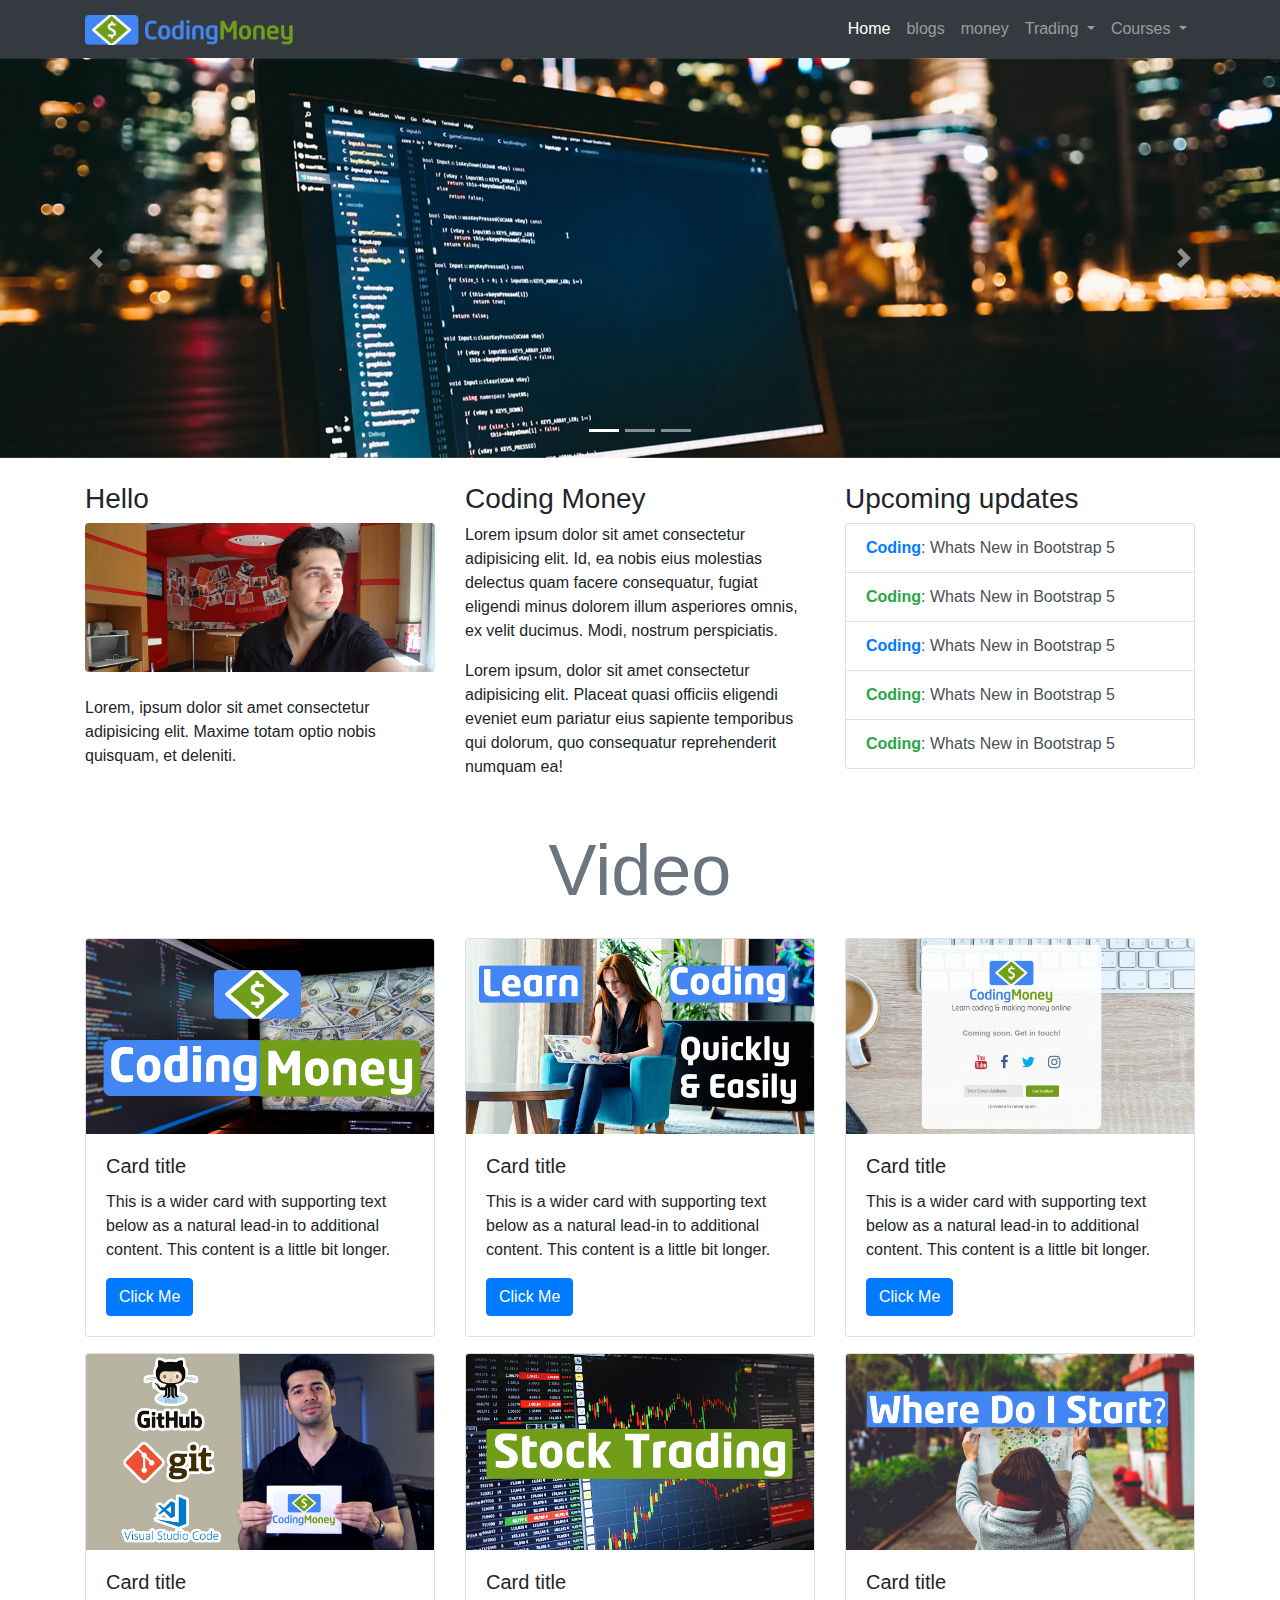
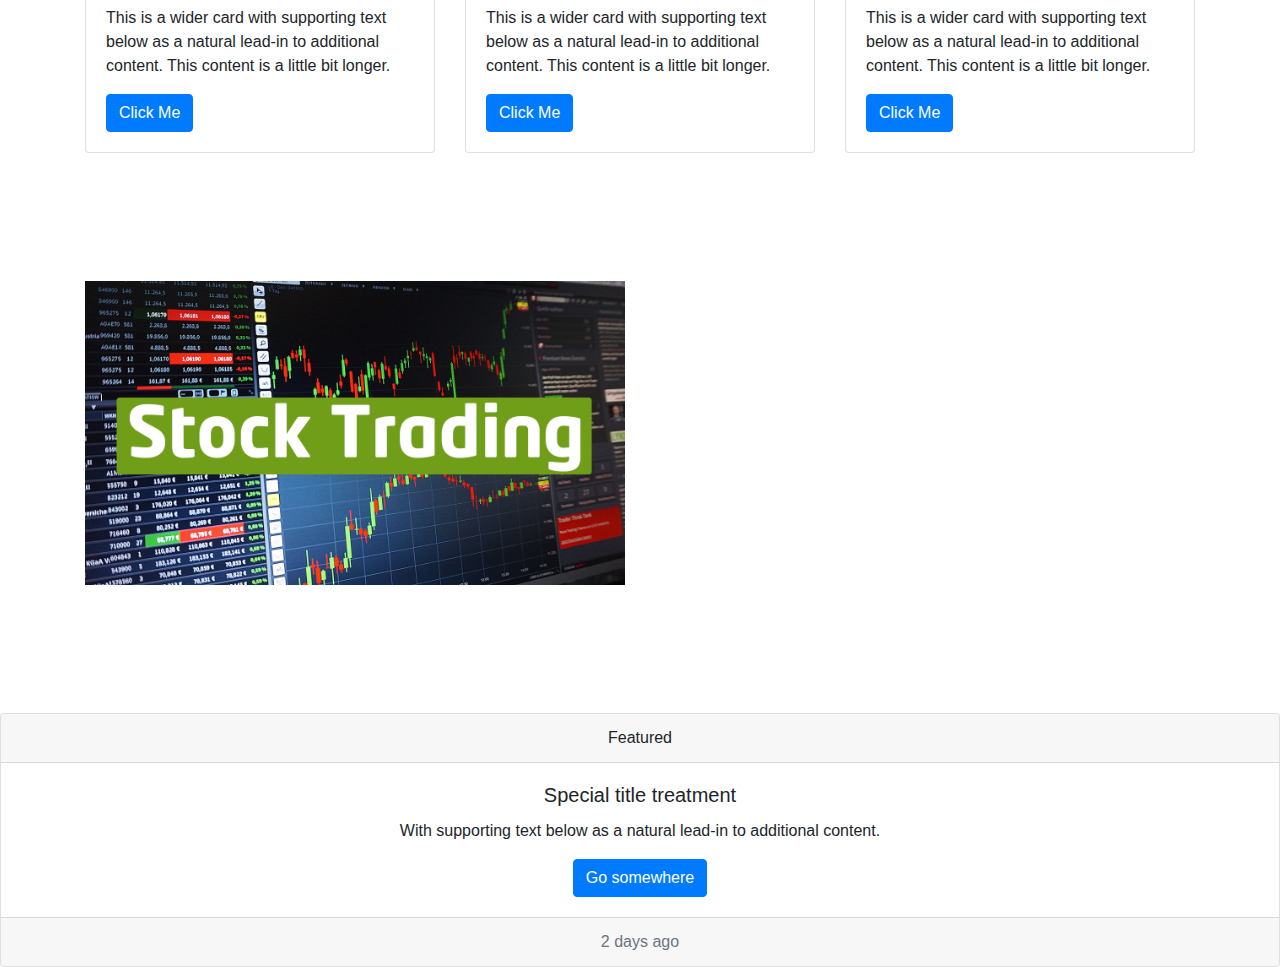
<file: index.html>
<!doctype html>
<html lang="en">
  <head>
    <!-- Required meta tags -->
    <meta charset="utf-8">
    <meta name="viewport" content="width=device-width, initial-scale=1, shrink-to-fit=no">

    <!-- Bootstrap CSS -->
    <link rel="stylesheet" href="https://cdn.jsdelivr.net/npm/bootstrap@4.4.1/dist/css/bootstrap.min.css" integrity="sha384-Vkoo8x4CGsO3+Hhxv8T/Q5PaXtkKtu6ug5TOeNV6gBiFeWPGFN9MuhOf23Q9Ifjh" crossorigin="anonymous">

      <link rel="stylesheet" href="style.css">
    <title>Coding Money</title>
  </head>
  <body>
    <!-- nav bar -->

    <nav class="navbar navbar-expand-lg navbar-dark bg-dark">
        <div class="container">
        <a class="navbar-brand" href="/index.html"><img src="logo.png" alt="" height="30"></a>
        <button class="navbar-toggler" type="button" data-toggle="collapse" data-target="#navbarNavDropdown" aria-controls="navbarNavDropdown" aria-expanded="false" aria-label="Toggle navigation">
          <span class="navbar-toggler-icon"></span>
        </button>
        <div class="collapse navbar-collapse" id="navbarNavDropdown">
          <ul class="navbar-nav ml-auto">
            <li class="nav-item active">
              <a class="nav-link" href="/index.html/index.html">Home <span class="sr-only">(current)</span></a>
            </li>
            <li class="nav-item">
              <a class="nav-link" href="/index.html/blog.html">blogs</a>
            </li>
            <li class="nav-item">
              <a class="nav-link" href="/index.html/index.html">money</a>
            </li>
            <li class="nav-item dropdown">
              <a class="nav-link dropdown-toggle" href="#" id="navbarDropdownMenuLink" role="button" data-toggle="dropdown" aria-haspopup="true" aria-expanded="false">
                Trading
              </a>
              <div class="dropdown-menu" aria-labelledby="navbarDropdownMenuLink">
                <a class="dropdown-item" href="#">Action</a>
                <a class="dropdown-item" href="#">Another action</a>
                <a class="dropdown-item" href="#">Something else here</a>
              </div>
            </li>
            <li class="nav-item dropdown">
              <a class="nav-link dropdown-toggle" href="#" id="navbarDropdownMenuLink" role="button" data-toggle="dropdown" aria-haspopup="true" aria-expanded="false">
                Courses
              </a>
              <div class="dropdown-menu" aria-labelledby="navbarDropdownMenuLink">
                <a class="dropdown-item" href="#">Action</a>
                <a class="dropdown-item" href="#">Another action</a>
                <a class="dropdown-item" href="#">Something else here</a>
              </div>
            </li>
          </ul>
        </div>
    </div>
      </nav>

      <!-- navbar ends -->


      <!-- carousel -->


      <div id="carouselExampleIndicators" class="carousel slide" data-ride="carousel">
        <ol class="carousel-indicators">
          <li data-target="#carouselExampleIndicators" data-slide-to="0" class="active"></li>
          <li data-target="#carouselExampleIndicators" data-slide-to="1"></li>
          <li data-target="#carouselExampleIndicators" data-slide-to="2"></li>
        </ol>
        <div class="carousel-inner">
          <div class="carousel-item active">
            <img src="bg-3.jpg" class="d-block w-100" alt="...">
          </div>
          <div class="carousel-item">
            <img src="bg-1.jpg" class="d-block w-100" alt="...">
          </div>
          <div class="carousel-item">
            <img src="bg-2.jpg" class="d-block w-100" alt="...">
          </div>
        </div>
        <a class="carousel-control-prev" href="#carouselExampleIndicators" role="button" data-slide="prev">
          <span class="carousel-control-prev-icon" aria-hidden="true"></span>
          <span class="sr-only">Previous</span>
        </a>
        <a class="carousel-control-next" href="#carouselExampleIndicators" role="button" data-slide="next">
          <span class="carousel-control-next-icon" aria-hidden="true"></span>
          <span class="sr-only">Next</span>
        </a>
      </div>


    <!-- carousel ends-->


    <div class="container pt-4">
<!-- about -->

        <div class="row">
            <div class="col-lg">
                <div class="mb-4">
                    <h3>Hello</h3>
                    <img src="placeholder.jpg" alt="" class="img-fluid mb-4 rounded">
                    <p>Lorem, ipsum dolor sit amet consectetur adipisicing elit. Maxime totam optio nobis quisquam, et deleniti.</p>
                </div>
            </div>

            <div class="col-lg">
                <div class="mb-4">
                    <h3>Coding Money</h3>
                    <p>Lorem ipsum dolor sit amet consectetur adipisicing elit. Id, ea nobis eius molestias delectus quam facere consequatur, fugiat eligendi minus dolorem illum asperiores omnis, ex velit ducimus. Modi, nostrum perspiciatis.</p>
                    <p>Lorem ipsum, dolor sit amet consectetur adipisicing elit. Placeat quasi officiis eligendi eveniet eum pariatur eius sapiente temporibus qui dolorum, quo consequatur reprehenderit numquam ea!</p>
                </div>
            </div>

            <div class="col-lg">
                <div class="mb-4">
                    <h3>Upcoming updates</h3>
                    <div class="list-group">
                        <a href="" class="list-group-item list-group-item-action"><strong class="text-primary">Coding</strong>: Whats New in Bootstrap 5</a>
                        <a href="" class="list-group-item list-group-item-action"><strong class="text-success">Coding</strong>: Whats New in Bootstrap 5</a>
                        <a href="" class="list-group-item list-group-item-action"><strong class="text-primary">Coding</strong>: Whats New in Bootstrap 5</a>
                        <a href="" class="list-group-item list-group-item-action"><strong class="text-success">Coding</strong>: Whats New in Bootstrap 5</a>
                        <a href="" class="list-group-item list-group-item-action"><strong class="text-success">Coding</strong>: Whats New in Bootstrap 5</a>
                    </div>
                </div>
            </div>
        </div>

<!-- about ends-->

<!-- video -->

        <h1 class="display-3 text-center text-muted my-4">Video</h1>
        <div class="row">
            <div class="col-md-6 col-lg-4">
                <div class="card mb-3">
                    <a href="https://www.youtube.com/watch?v=Dr2rfJTnPBI"><img src="vid-1.png" class="card-img-top" alt="..."></a>
                    <div class="card-body">
                      <h5 class="card-title">Card title</h5>
                      <p class="card-text">This is a wider card with supporting text below as a natural lead-in to additional content. This content is a little bit longer.</p>
                      <a class="btn btn-primary" href="https://www.youtube.com/watch?v=Dr2rfJTnPBI" role="button">Click Me</a>
                    </div>
                  </div>
            </div>
            <div class="col-md-6 col-lg-4">
                <div class="card mb-3">
                    <img src="vid-2.png" class="card-img-top" alt="...">
                    <div class="card-body">
                      <h5 class="card-title">Card title</h5>
                      <p class="card-text">This is a wider card with supporting text below as a natural lead-in to additional content. This content is a little bit longer.</p>
                      <a class="btn btn-primary" href="https://www.youtube.com/watch?v=Dr2rfJTnPBI" role="button">Click Me</a>
                    </div>
                  </div>
            </div>
            <div class="col-md-6 col-lg-4">
                <div class="card mb-3">
                    <img src="vid-3.jpg" class="card-img-top" alt="...">
                    <div class="card-body">
                      <h5 class="card-title">Card title</h5>
                      <p class="card-text">This is a wider card with supporting text below as a natural lead-in to additional content. This content is a little bit longer.</p>
                      <a class="btn btn-primary" href="https://www.youtube.com/watch?v=Dr2rfJTnPBI" role="button">Click Me</a>
                    </div>
                  </div>
            </div>
            <div class="col-md-6 col-lg-4">
                <div class="card mb-3">
                    <img src="vid-4.jpg" class="card-img-top" alt="...">
                    <div class="card-body">
                      <h5 class="card-title">Card title</h5>
                      <p class="card-text">This is a wider card with supporting text below as a natural lead-in to additional content. This content is a little bit longer.</p>
                      <a class="btn btn-primary" href="https://www.youtube.com/watch?v=Dr2rfJTnPBI" role="button">Click Me</a>
                    </div>
                  </div>
            </div>
            <div class="col-md-6 col-lg-4">
                <div class="card mb-3">
                    <img src="vid-5.png" class="card-img-top" alt="...">
                    <div class="card-body">
                      <h5 class="card-title">Card title</h5>
                      <p class="card-text">This is a wider card with supporting text below as a natural lead-in to additional content. This content is a little bit longer.</p>
                      <a class="btn btn-primary" href="https://www.youtube.com/watch?v=Dr2rfJTnPBI" role="button">Click Me</a>
                    </div>
                  </div>
            </div>
            <div class="col-md-6 col-lg-4">
                <div class="card mb-3">
                    <img src="vid-6.png" class="card-img-top" alt="...">
                    <div class="card-body">
                      <h5 class="card-title">Card title</h5>
                      <p class="card-text">This is a wider card with supporting text below as a natural lead-in to additional content. This content is a little bit longer.</p>
                      <a class="btn btn-primary" href="https://www.youtube.com/watch?v=Dr2rfJTnPBI" role="button">Click Me</a>
                    </div>
                  </div>
            </div>
        </div>


<!-- video ends-->



</div><!-- container ends -->

<!-- parallex -->

<section class=" bg-color more-info-section">
  <div class="container">
    <div class="row ">
      
       <div class="col-12 col-md-14 col-lg-6 img-section1">
          <figure>
            <img src="vid-5.png" alt="" class="img-fluid">
          </figure>
      </div> 

       <div class=" col-12 col-md-12 col-lg-6 d-flex flex-column justify-content-center align-items-start">
        <h1 class="text-capitalize fw-bolder text-white">Sharks do not have bones.</h1>
        <p class="mt-3 mb-5 para-width text-white">Sharks use their gills to filter oxygen from the water. They are a special type of fish known as "elasmobranchs", which translates into fish made of cartilaginous tissues—the clear gristly stuff that your ears and nose tip are made of. This category also includes rays, sawfish, and skates. Their cartilaginous skeletons are much lighter than true bone and their large livers are full of low-density oils, both helping them to be buoyant.</p>
      </div> 
       
     
      
    </div>
  </div>
</section>



<!-- parallex ends-->



    



  <!-- footer -->

<div class="card text-center">
  <div class="card-header">
    Featured
  </div>
  <div class="card-body">
    <h5 class="card-title">Special title treatment</h5>
    <p class="card-text">With supporting text below as a natural lead-in to additional content.</p>
    <a href="#" class="btn btn-primary">Go somewhere</a>
  </div>
  <div class="card-footer text-muted">
    2 days ago
  </div>
</div>

<!-- footer ends-->




    <!-- Optional JavaScript -->
    <!-- jQuery first, then Popper.js, then Bootstrap JS -->
    <script src="https://code.jquery.com/jquery-3.4.1.slim.min.js" integrity="sha384-J6qa4849blE2+poT4WnyKhv5vZF5SrPo0iEjwBvKU7imGFAV0wwj1yYfoRSJoZ+n" crossorigin="anonymous"></script>
    <script src="https://cdn.jsdelivr.net/npm/popper.js@1.16.0/dist/umd/popper.min.js" integrity="sha384-Q6E9RHvbIyZFJoft+2mJbHaEWldlvI9IOYy5n3zV9zzTtmI3UksdQRVvoxMfooAo" crossorigin="anonymous"></script>
    <script src="https://cdn.jsdelivr.net/npm/bootstrap@4.4.1/dist/js/bootstrap.min.js" integrity="sha384-wfSDF2E50Y2D1uUdj0O3uMBJnjuUD4Ih7YwaYd1iqfktj0Uod8GCExl3Og8ifwB6" crossorigin="anonymous"></script>
  </body>
</html>
</file>
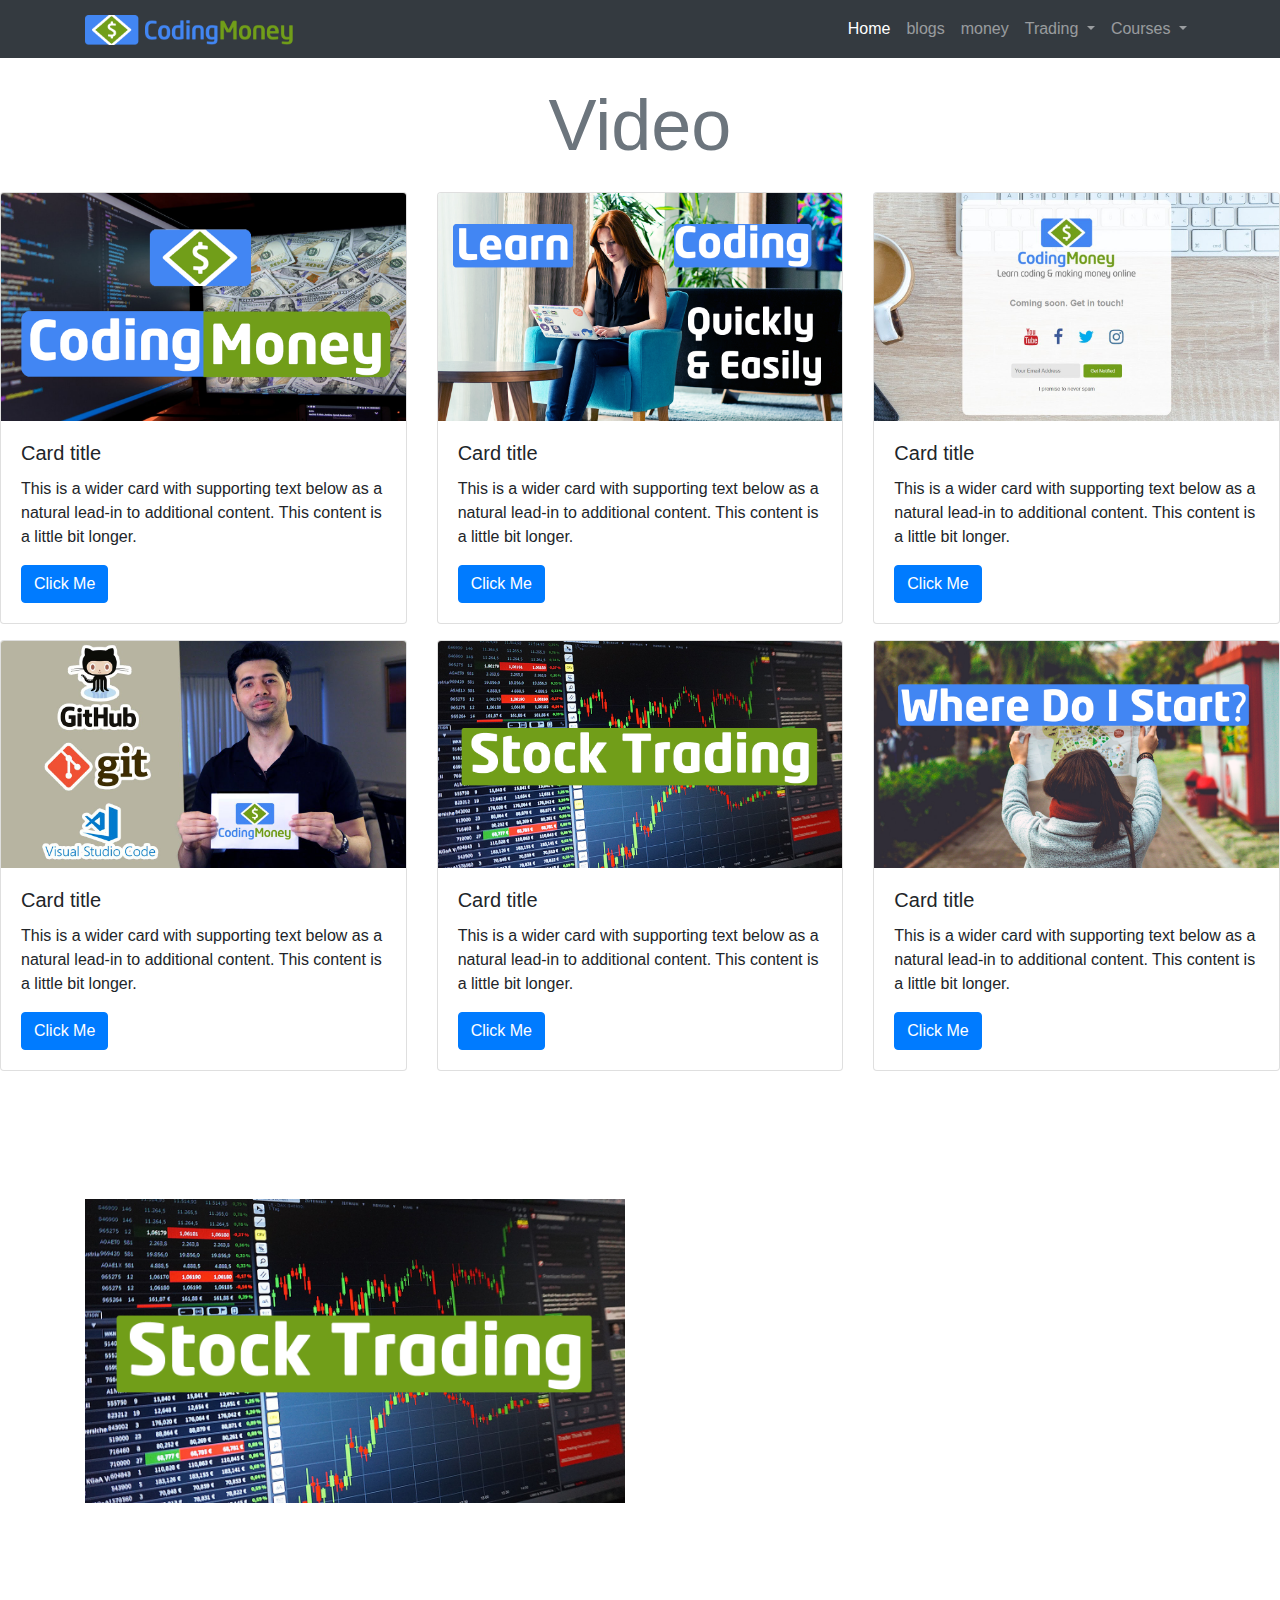
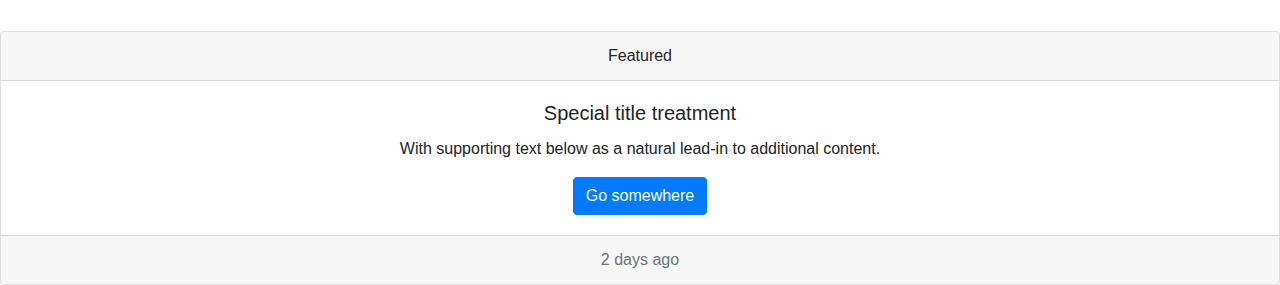
<file: blog.html>
<!doctype html>
<html lang="en">
  <head>
    <!-- Required meta tags -->
    <meta charset="utf-8">
    <meta name="viewport" content="width=device-width, initial-scale=1, shrink-to-fit=no">

    <!-- Bootstrap CSS -->
    <link rel="stylesheet" href="https://cdn.jsdelivr.net/npm/bootstrap@4.4.1/dist/css/bootstrap.min.css" integrity="sha384-Vkoo8x4CGsO3+Hhxv8T/Q5PaXtkKtu6ug5TOeNV6gBiFeWPGFN9MuhOf23Q9Ifjh" crossorigin="anonymous">

      <link rel="stylesheet" href="style.css">
    <title>Coding Money</title>
  </head>
  <body>




<!-- nav bar -->

<nav class="navbar navbar-expand-lg navbar-dark bg-dark">
    <div class="container">
    <a class="navbar-brand" href="/index.html/"><img src="logo.png" alt="" height="30"></a>
    <button class="navbar-toggler" type="button" data-toggle="collapse" data-target="#navbarNavDropdown" aria-controls="navbarNavDropdown" aria-expanded="false" aria-label="Toggle navigation">
      <span class="navbar-toggler-icon"></span>
    </button>
    <div class="collapse navbar-collapse" id="navbarNavDropdown">
      <ul class="navbar-nav ml-auto">
        <li class="nav-item active">
          <a class="nav-link" href="/index.html/index.html">Home <span class="sr-only">(current)</span></a>
        </li>
        <li class="nav-item">
          <a class="nav-link" href="/index.html/blog.html">blogs</a>
        </li>
        <li class="nav-item">
          <a class="nav-link" href="/index.html/index.html/index.html">money</a>
        </li>
        <li class="nav-item dropdown">
          <a class="nav-link dropdown-toggle" href="#" id="navbarDropdownMenuLink" role="button" data-toggle="dropdown" aria-haspopup="true" aria-expanded="false">
            Trading
          </a>
          <div class="dropdown-menu" aria-labelledby="navbarDropdownMenuLink">
            <a class="dropdown-item" href="#">Action</a>
            <a class="dropdown-item" href="#">Another action</a>
            <a class="dropdown-item" href="#">Something else here</a>
          </div>
        </li>
        <li class="nav-item dropdown">
          <a class="nav-link dropdown-toggle" href="#" id="navbarDropdownMenuLink" role="button" data-toggle="dropdown" aria-haspopup="true" aria-expanded="false">
            Courses
          </a>
          <div class="dropdown-menu" aria-labelledby="navbarDropdownMenuLink">
            <a class="dropdown-item" href="#">Action</a>
            <a class="dropdown-item" href="#">Another action</a>
            <a class="dropdown-item" href="#">Something else here</a>
          </div>
        </li>
      </ul>
    </div>
</div>
  </nav>

  <!-- navbar ends -->


    <!-- video -->

    <h1 class="display-3 text-center text-muted my-4">Video</h1>
    <div class="row">
        <div class="col-md-6 col-lg-4">
            <div class="card mb-3">
                <a href="https://www.youtube.com/watch?v=Dr2rfJTnPBI"><img src="vid-1.png" class="card-img-top" alt="..."></a>
                <div class="card-body">
                  <h5 class="card-title">Card title</h5>
                  <p class="card-text">This is a wider card with supporting text below as a natural lead-in to additional content. This content is a little bit longer.</p>
                  <a class="btn btn-primary" href="https://www.youtube.com/watch?v=Dr2rfJTnPBI" role="button">Click Me</a>
                </div>
              </div>
        </div>
        <div class="col-md-6 col-lg-4">
            <div class="card mb-3">
                <img src="vid-2.png" class="card-img-top" alt="...">
                <div class="card-body">
                  <h5 class="card-title">Card title</h5>
                  <p class="card-text">This is a wider card with supporting text below as a natural lead-in to additional content. This content is a little bit longer.</p>
                  <a class="btn btn-primary" href="https://www.youtube.com/watch?v=Dr2rfJTnPBI" role="button">Click Me</a>
                </div>
              </div>
        </div>
        <div class="col-md-6 col-lg-4">
            <div class="card mb-3">
                <img src="vid-3.jpg" class="card-img-top" alt="...">
                <div class="card-body">
                  <h5 class="card-title">Card title</h5>
                  <p class="card-text">This is a wider card with supporting text below as a natural lead-in to additional content. This content is a little bit longer.</p>
                  <a class="btn btn-primary" href="https://www.youtube.com/watch?v=Dr2rfJTnPBI" role="button">Click Me</a>
                </div>
              </div>
        </div>
        <div class="col-md-6 col-lg-4">
            <div class="card mb-3">
                <img src="vid-4.jpg" class="card-img-top" alt="...">
                <div class="card-body">
                  <h5 class="card-title">Card title</h5>
                  <p class="card-text">This is a wider card with supporting text below as a natural lead-in to additional content. This content is a little bit longer.</p>
                  <a class="btn btn-primary" href="https://www.youtube.com/watch?v=Dr2rfJTnPBI" role="button">Click Me</a>
                </div>
              </div>
        </div>
        <div class="col-md-6 col-lg-4">
            <div class="card mb-3">
                <img src="vid-5.png" class="card-img-top" alt="...">
                <div class="card-body">
                  <h5 class="card-title">Card title</h5>
                  <p class="card-text">This is a wider card with supporting text below as a natural lead-in to additional content. This content is a little bit longer.</p>
                  <a class="btn btn-primary" href="https://www.youtube.com/watch?v=Dr2rfJTnPBI" role="button">Click Me</a>
                </div>
              </div>
        </div>
        <div class="col-md-6 col-lg-4">
            <div class="card mb-3">
                <img src="vid-6.png" class="card-img-top" alt="...">
                <div class="card-body">
                  <h5 class="card-title">Card title</h5>
                  <p class="card-text">This is a wider card with supporting text below as a natural lead-in to additional content. This content is a little bit longer.</p>
                  <a class="btn btn-primary" href="https://www.youtube.com/watch?v=Dr2rfJTnPBI" role="button">Click Me</a>
                </div>
              </div>
        </div>
    </div>


<!-- video ends-->


            <!-- parallex -->

<section class=" bg-color more-info-section">
    <div class="container">
      <div class="row ">
        
        <div class="col-12 col-md-14 col-lg-6 img-section1">
            <figure>
              <img src="vid-5.png" alt="" class="img-fluid">
            </figure>
        </div>
  
        <div class=" col-12 row-md-12 col-lg-6 d-flex flex-column justify-content-center align-items-start">
          <h1 class="text-capitalize fw-bolder text-white">Sharks do not have bones.</h1>
          <p class="mt-3 mb-5 para-width text-white">Sharks use their gills to filter oxygen from the water. They are a special type of fish known as "elasmobranchs", which translates into fish made of cartilaginous tissues—the clear gristly stuff that your ears and nose tip are made of. This category also includes rays, sawfish, and skates. Their cartilaginous skeletons are much lighter than true bone and their large livers are full of low-density oils, both helping them to be buoyant.</p>
        </div>
         
       
        
      </div>
    </div>
  </section>
  
  <!-- parallex ends-->
  
  
    <!-- footer -->
  
  <div class="card text-center">
    <div class="card-header">
      Featured
    </div>
    <div class="card-body">
      <h5 class="card-title">Special title treatment</h5>
      <p class="card-text">With supporting text below as a natural lead-in to additional content.</p>
      <a href="#" class="btn btn-primary">Go somewhere</a>
    </div>
    <div class="card-footer text-muted">
      2 days ago
    </div>
  </div>
  
  <!-- footer ends-->

  <!-- Optional JavaScript -->
    <!-- jQuery first, then Popper.js, then Bootstrap JS -->
    <script src="https://code.jquery.com/jquery-3.4.1.slim.min.js" integrity="sha384-J6qa4849blE2+poT4WnyKhv5vZF5SrPo0iEjwBvKU7imGFAV0wwj1yYfoRSJoZ+n" crossorigin="anonymous"></script>
    <script src="https://cdn.jsdelivr.net/npm/popper.js@1.16.0/dist/umd/popper.min.js" integrity="sha384-Q6E9RHvbIyZFJoft+2mJbHaEWldlvI9IOYy5n3zV9zzTtmI3UksdQRVvoxMfooAo" crossorigin="anonymous"></script>
    <script src="https://cdn.jsdelivr.net/npm/bootstrap@4.4.1/dist/js/bootstrap.min.js" integrity="sha384-wfSDF2E50Y2D1uUdj0O3uMBJnjuUD4Ih7YwaYd1iqfktj0Uod8GCExl3Og8ifwB6" crossorigin="anonymous"></script>
  </body>
</html>
</file>
<file: style.css>
*{
    margin: 0;
    padding: 0;
}

/* paralex */




.more-info-section{
    background-image: linear-gradient(rgba(22,22,22,-1),rgba(22,22,22,0.9)), url("bg-3.jpg");
    background-size: cover;
    background-repeat: no-repeat;
    background-attachment: fixed;
    padding: 7rem 0;
    overflow: hidden;
 }
 .more-info-section .img-section{
    position: relative;
 }
 .more-info-section .img-section img{
    width: 70%;
 }
</file>
